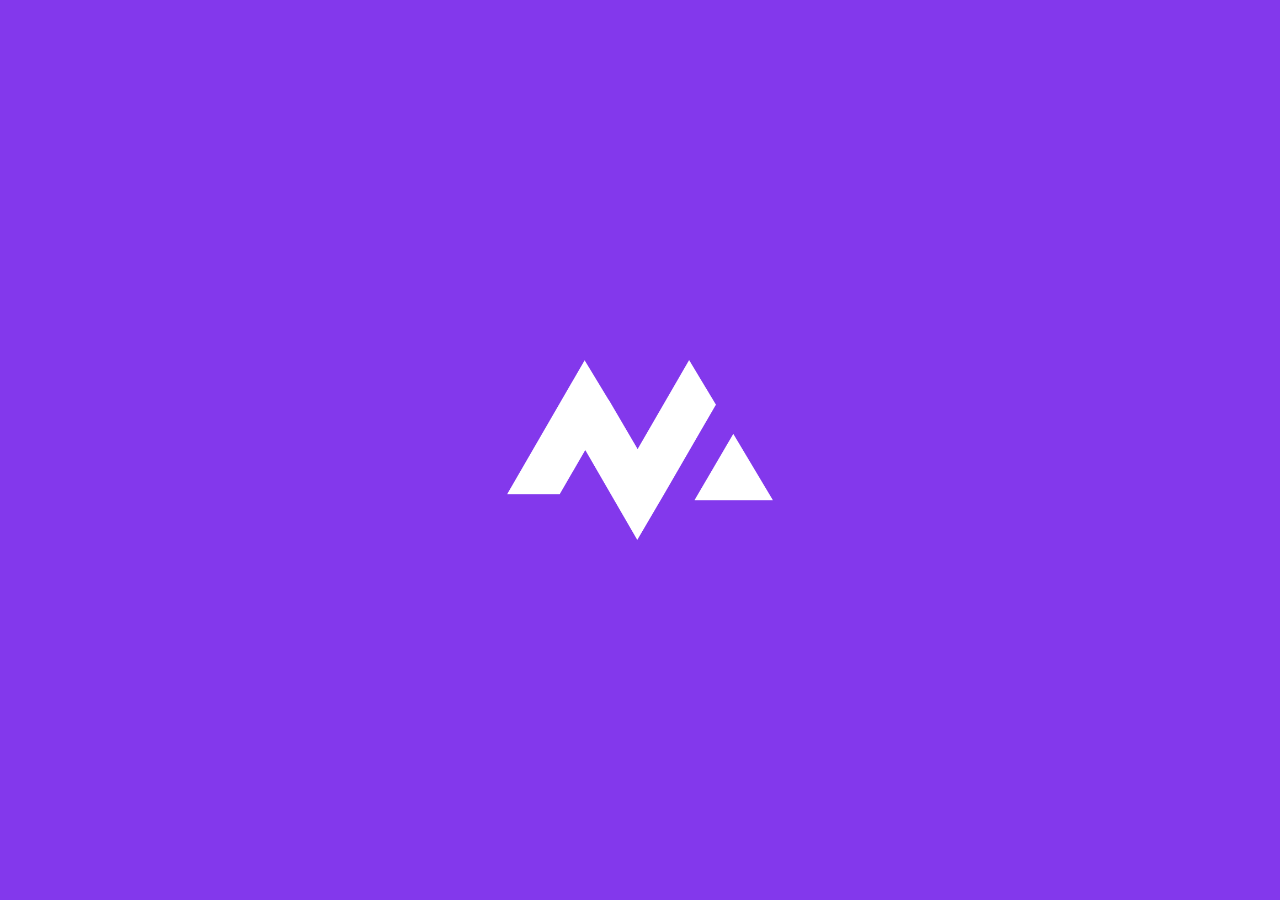
<file: index.html>
<!DOCTYPE html>
<html lang="en">
<head>
  <link rel="shortcut icon" type="image/png" href="./Logos/favicon.png">
  <meta charset="UTF-8">
  <meta name="viewport" content="width=device-width, initial-scale=1.0">
  <link href="https://unpkg.com/aos@2.3.1/dist/aos.css" rel="stylesheet">
  <link rel="stylesheet" href="automation.css">
  <link rel="stylesheet" href="style.css">
  <title>TUDOR MONROE</title>
</head>
<body>

<div class="landingpage" id="landingpage">

  <header>
    <a href="projects.html" class="leftup">PROJECTS</a>
    <a href="collaborations.html" class="midup">COLLABORATIONS</a>
    <a href="#" class="rightup"><div class="date" id="time"></div></a>
  </header>

  <section class="page">


  <div class="logobun">
    <h1 class="tudor2">TUDOR MONROE</h1>
    <h1 class="tudor1">TUDOR MONROE</h1>
    <h1 class="tudor3">TUDOR MONROE</h1>
    <h1 class="tudor4">TUDOR MONROE</h1>
    <h1 class="tudor5">TUDOR MONROE</h1>
  </div>



  <div class="year">
    <h3><strike>2020</strike></h3>
  </div>

  <div class="outnow">
    <marquee>Out Now - My Way feat Moe Alka & Zamien</marquee>
  </div>
  </section>


  <footer>
    <a href="about.html" class="leftdown">ABOUT ME</a>
    <a class="middown" href="lab.html">???THE LABORATORY???</a>
    <a href="contact.html" class="rightdown">GET IN TOUCH</a>
  </footer>
</div>

<div class="intro">
  <div class="intro-text">
    <h1 class="hide" data-aos="fade-in"
    data-aos-duration="2000">
      <img src="./Logos/favicon.png" alt="">
    </h1>
  </div>
</div>
<script src="https://unpkg.com/aos@2.3.1/dist/aos.js"></script>
<script>
  AOS.init();
</script>
<script
src="https://cdnjs.cloudflare.com/ajax/libs/gsap/3.5.1/gsap.min.js"
integrity="sha512-IQLehpLoVS4fNzl7IfH8Iowfm5+RiMGtHykgZJl9AWMgqx0AmJ6cRWcB+GaGVtIsnC4voMfm8f2vwtY+6oPjpQ=="
crossorigin="anonymous"
></script>
<script src="./javascript.js"></script>
<script src="./app.js"></script>
</body>
</html>
</file>
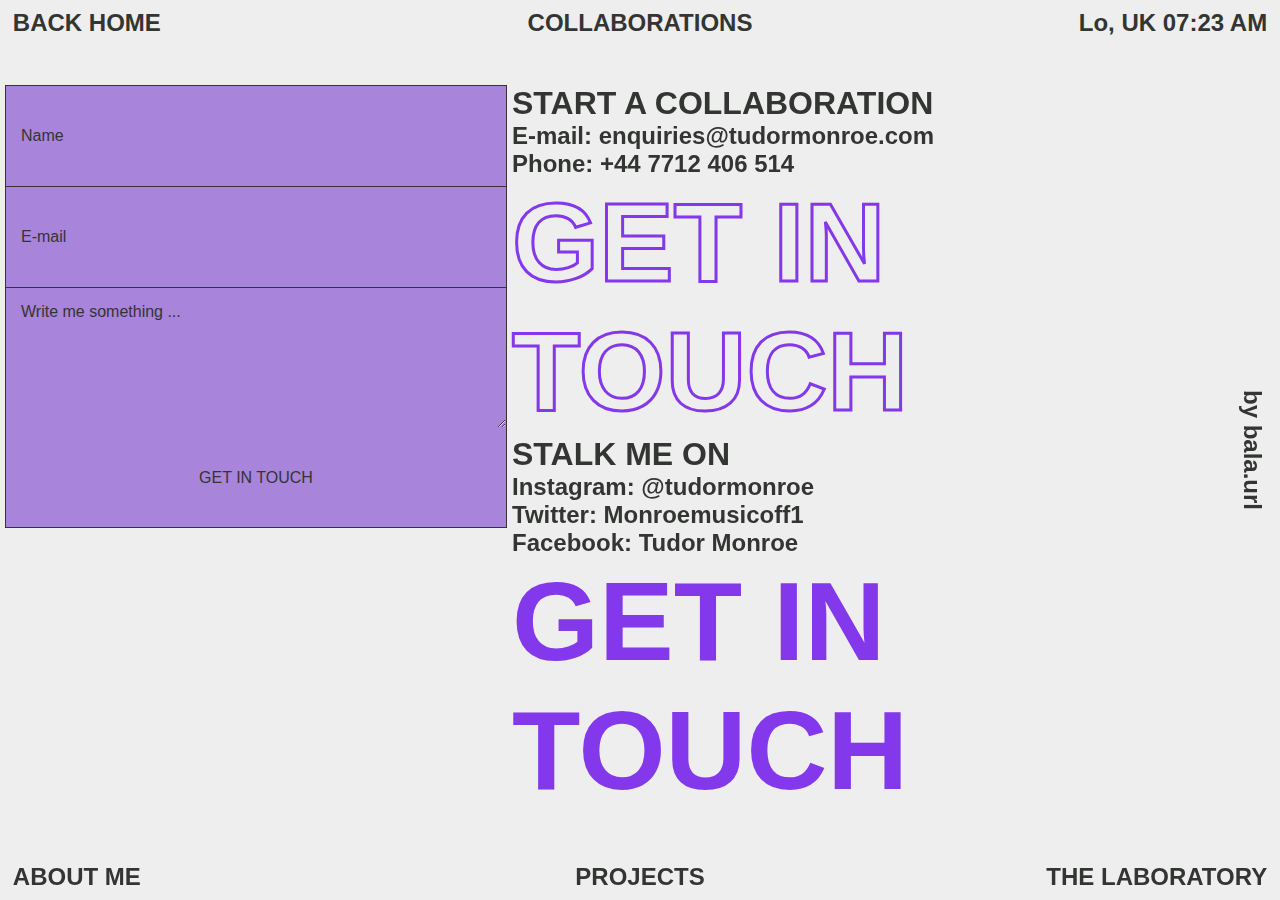
<file: contact.html>
<!DOCTYPE html>
<html lang="en">
<head>
  <link rel="shortcut icon" type="image/png" href="./Logos/favicon.png">
  <meta charset="UTF-8">
  <meta name="viewport" content="width=device-width, initial-scale=1.0">
  <link href="https://unpkg.com/aos@2.3.1/dist/aos.css" rel="stylesheet">
  <link rel="stylesheet" href="automation.css">
  <link rel="stylesheet" href="contact.css">
  <title>GET IN TOUCH</title>
</head>
<body>
  <div class="page">
    <a href="index.html" class="leftup">BACK HOME</a>
    <a href="collaborations.html" class="midup">COLLABORATIONS</a>
    <a href="#"><h3 class="rightup"><div class="date" id="time"></div></h3></a>


    <div class="contactul" data-aos="fade-up"
    data-aos-duration="2000">
      <form id="form" class="topBefore" action="https://formspree.io/f/mayloqdj" method="POST">
        <input id="name" type="text" placeholder="Name" name="name" required>
        <input id="email" type="email" placeholder="E-mail" name="email" required>
        <textarea id="message" type="message" placeholder="Write me something ..." name="message" required></textarea>
        <input id="submit" type="submit" value="GET IN TOUCH">
      </form>
    </div>

    <div class="sidetext" data-aos="fade-up"
    data-aos-duration="2000">
      <div class="collaboration">
        <h1>START A COLLABORATION</h1>
        <a href="mailto: enquiries@tudormonroe.com" target="_blank"><h3>E-mail: enquiries@tudormonroe.com</h3></a>
        <a href="tel:+44 7712 406 514" target="_blank"><h3>Phone: +44 7712 406 514</h3></a>

      </div>

      <h1 class="touch1">GET IN TOUCH</h1>

      <div class="stalk">
        <h1>STALK ME ON</h1>
        <a href="https://www.instagram.com/tudormonroe/?hl=en" target="_blank"><h3>Instagram: @tudormonroe</h3></a>
        <a href="https://twitter.com/Monroemusicoff1" target="_blank"><h3>Twitter: Monroemusicoff1</h3></a>
        <a href="https://www.facebook.com/tudor.monroe" target="_blank"><h3>Facebook: Tudor Monroe</h3></a>
      </div>

      <h1 class="touch2"> GET IN TOUCH</h1>
    </div>


    <div class="year">
      <a href="https://balanmihai.github.io/balaurl.work/"><h3>by bala.url</h3></a>
    </div>

    <a href="about.html"class="leftdown">ABOUT ME</a>
    <a href="projects.html" class="middown">PROJECTS</a>
    <a href="lab.html" class="rightdown">THE LABORATORY</a>
  </div>
  <script src="./javascript.js"></script>
  <script src="https://unpkg.com/aos@2.3.1/dist/aos.js"></script>
  <script>
    AOS.init();
  </script>
</body>
</html>
</file>
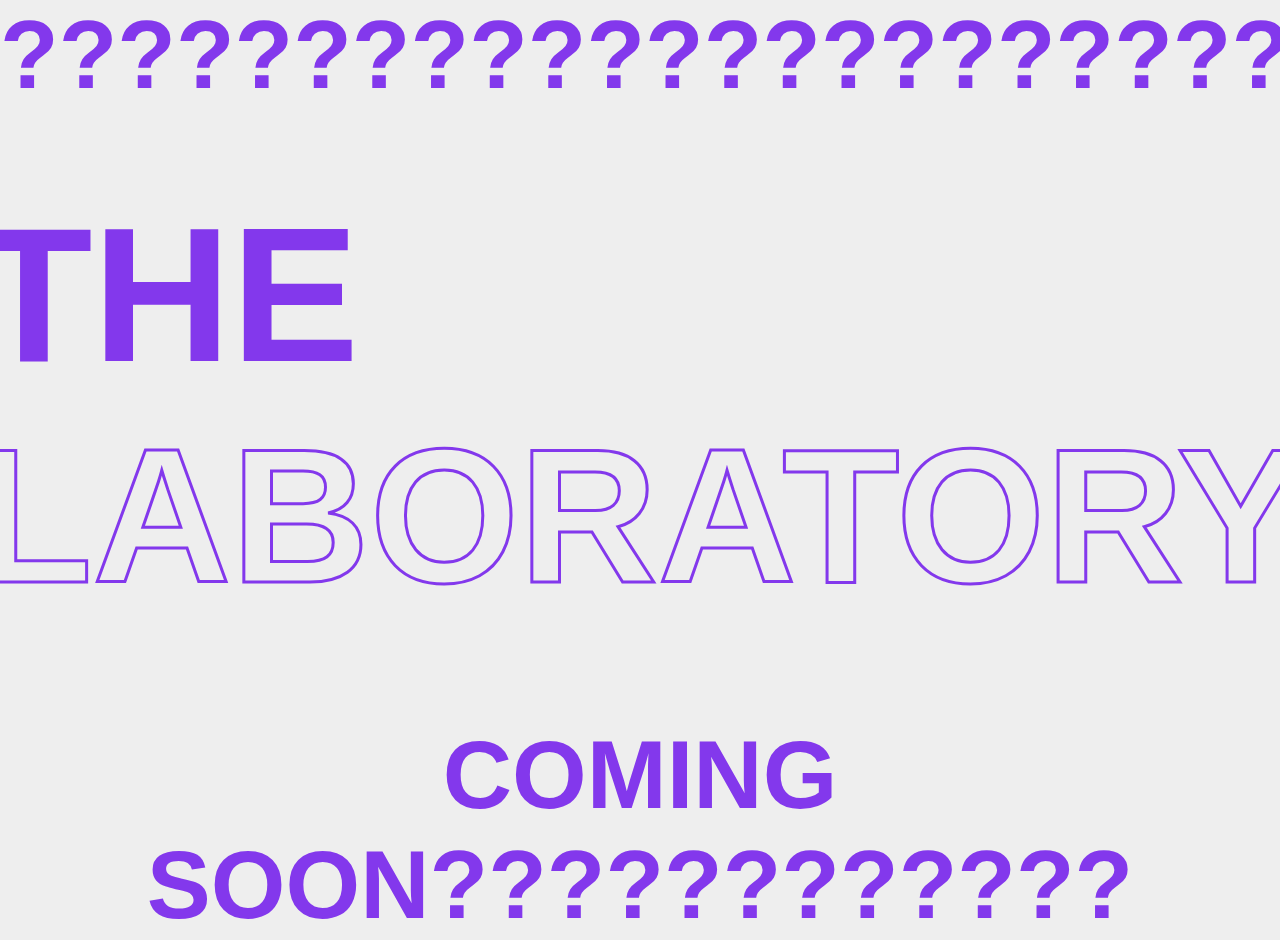
<file: lab.html>
<!DOCTYPE html>
<html lang="en">
<head>
  <meta charset="UTF-8">
  <meta name="viewport" content="width=device-width, initial-scale=1.0">
  <link rel="stylesheet" href="lab.css">
  <title>THE LABORATORY</title>
</head>
<body>
<div class="page">
  <header><h1>??????????????????????????</h1></header>
  <main>
    <a href="index.html">
    <h1 class="text1">THE</h1>
    <h1 class="text2">LABORATORY</h1>
    </a>
  </main>
  <footer><h1>COMING SOON????????????</h1>
  </footer>
</div>
</body>
</html>
</file>
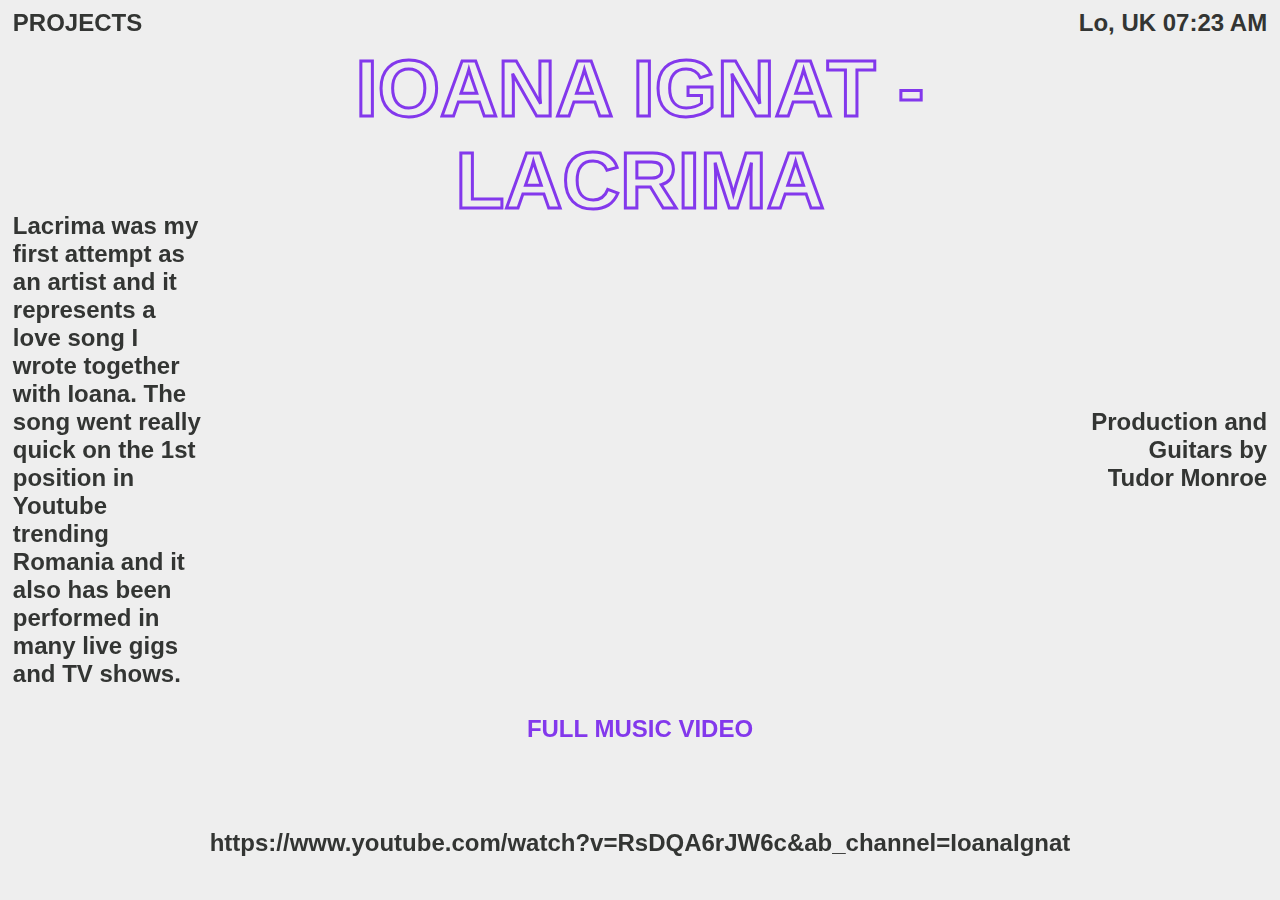
<file: lacrima.html>
<!DOCTYPE html>
<html lang="en">
<head>
  <meta charset="UTF-8">
  <meta name="viewport" content="width=device-width, initial-scale=1.0">
  <link href="https://unpkg.com/aos@2.3.1/dist/aos.css" rel="stylesheet">
  <link rel="stylesheet" href="insideprojects.css">
  <title>IOANA IGNAT - LACRIMA</title>
</head>
<body>
  <div class="page">
    <a href="projects.html" class="back">PROJECTS</a>
    <div class="left" data-aos="fade-right"
    data-aos-duration="2000">
      <h1>Lacrima was my first attempt as an artist and it represents a love song I wrote together with Ioana.  The song went really quick on the 1st position in Youtube trending Romania and it also has been performed in many live gigs and TV shows.</h1>
    </div>
    <div class="center" data-aos="fade-up"
    data-aos-duration="2000">
      <h1 class="title">IOANA IGNAT - LACRIMA</h1>
      <iframe width="560" height="315" src="https://www.youtube.com/embed/RsDQA6rJW6c" frameborder="0" allow="accelerometer; autoplay; clipboard-write; encrypted-media; gyroscope; picture-in-picture" allowfullscreen></iframe>
      <a class="fullvideo" href="https://www.youtube.com/watch?v=RsDQA6rJW6c&ab_channel=IoanaIgnat" target="blank">FULL MUSIC VIDEO</a>
      <a href="https://www.youtube.com/watch?v=RsDQA6rJW6c&ab_channel=IoanaIgnat" target="blank">https://www.youtube.com/watch?v=RsDQA6rJW6c&ab_channel=IoanaIgnat</a>

    </div>
    <div class="right" >
      <a href="#"><h3 class="rightup"><div class="date" id="time"></div></h3></a>
      <div data-aos="fade-left"     
      data-aos-offset="10"
      data-aos-duration="2000">
      <h1>Production and Guitars by</h1>
      <h1>Tudor Monroe</h1>
      </div>
    </div>

  </div>
  <script src="./javascript.js"></script>
  <script src="https://unpkg.com/aos@2.3.1/dist/aos.js"></script>
<script>
  AOS.init();
</script>
</body>
</html>
</file>
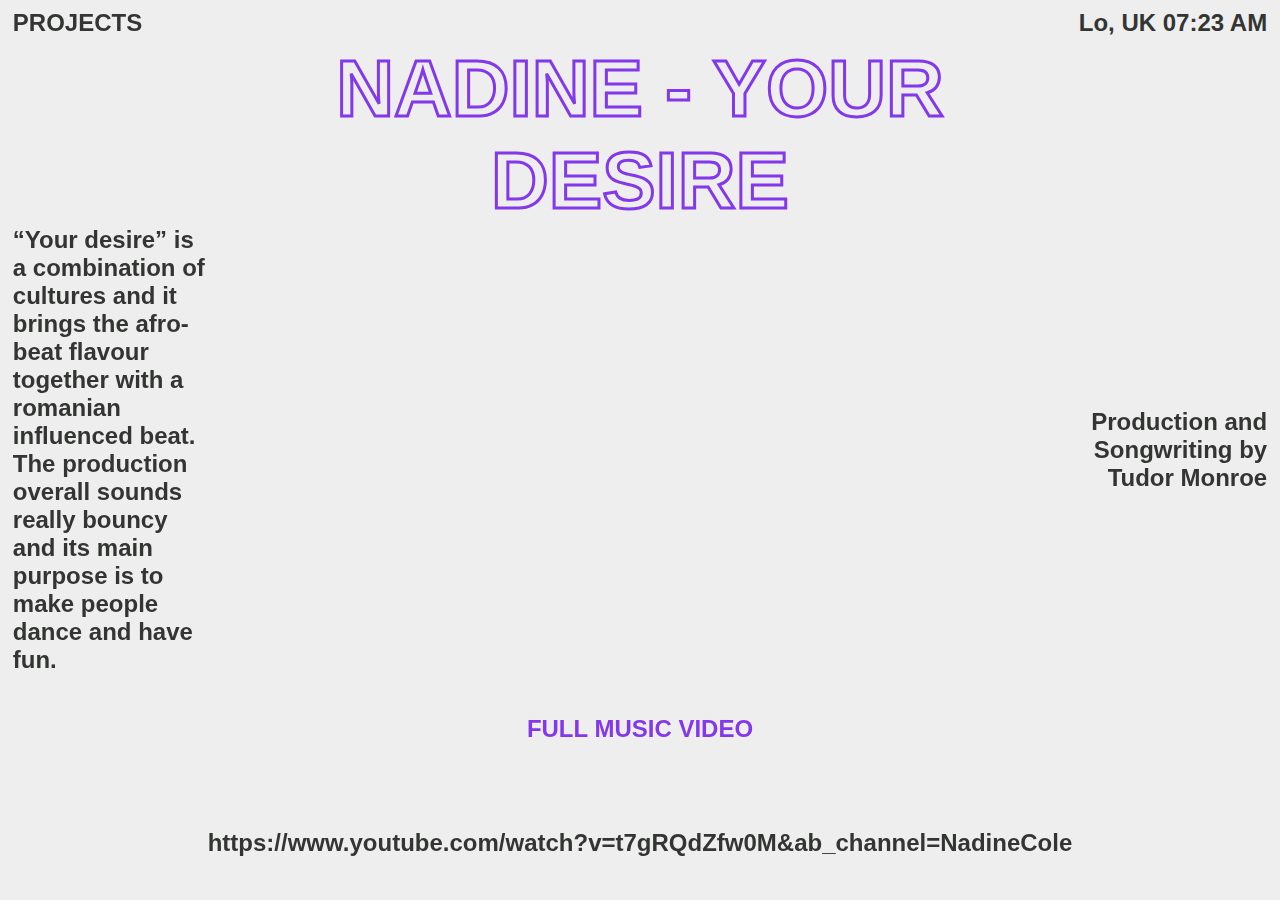
<file: nadine.html>
<!DOCTYPE html>
<html lang="en">
<head>
  <link rel="shortcut icon" type="image/png" href="./Logos/favicon.png">
  <meta charset="UTF-8">
  <meta name="viewport" content="width=device-width, initial-scale=1.0">
  <link href="https://unpkg.com/aos@2.3.1/dist/aos.css" rel="stylesheet">
  <link rel="stylesheet" href="insideprojects.css">
  <title>NADINE - YOUR DESIRE</title>
</head>
<body>
  <div class="page">
    <a href="projects.html" class="back">PROJECTS</a>
    <div class="left" data-aos="fade-right"
    data-aos-duration="2000">
      <h1>“Your desire” is a combination of cultures and it brings the afro-beat flavour together with a romanian influenced beat. The production overall sounds really bouncy and its main purpose is to make people dance and have fun.</h1>
    </div>
    <div class="center" data-aos="fade-up"
    data-aos-duration="2000">
      <h1 class="title">NADINE - YOUR DESIRE</h1>
      <iframe width="560" height="315" src="https://www.youtube.com/embed/t7gRQdZfw0M" frameborder="0" allow="accelerometer; autoplay; clipboard-write; encrypted-media; gyroscope; picture-in-picture" allowfullscreen></iframe>
      <a class="fullvideo" href="https://www.youtube.com/watch?v=t7gRQdZfw0M&ab_channel=NadineCole" target="blank">FULL MUSIC VIDEO</a>
      <a href="https://www.youtube.com/watch?v=t7gRQdZfw0M&ab_channel=NadineCole" target="blank">https://www.youtube.com/watch?v=t7gRQdZfw0M&ab_channel=NadineCole</a>

    </div>
    <div class="right">
      <a href="#"><h3 class="rightup"><div class="date" id="time"></div></h3></a>
      <div data-aos="fade-left"     
      data-aos-offset="10"
      data-aos-duration="2000">
      <h1>Production and Songwriting by</h1>
      <h1>Tudor Monroe</h1>
      </div>
    </div>

  </div>
  <script src="./javascript.js"></script>
  <script src="https://unpkg.com/aos@2.3.1/dist/aos.js"></script>
  <script>
    AOS.init();
  </script>
</body>
</html>
</file>
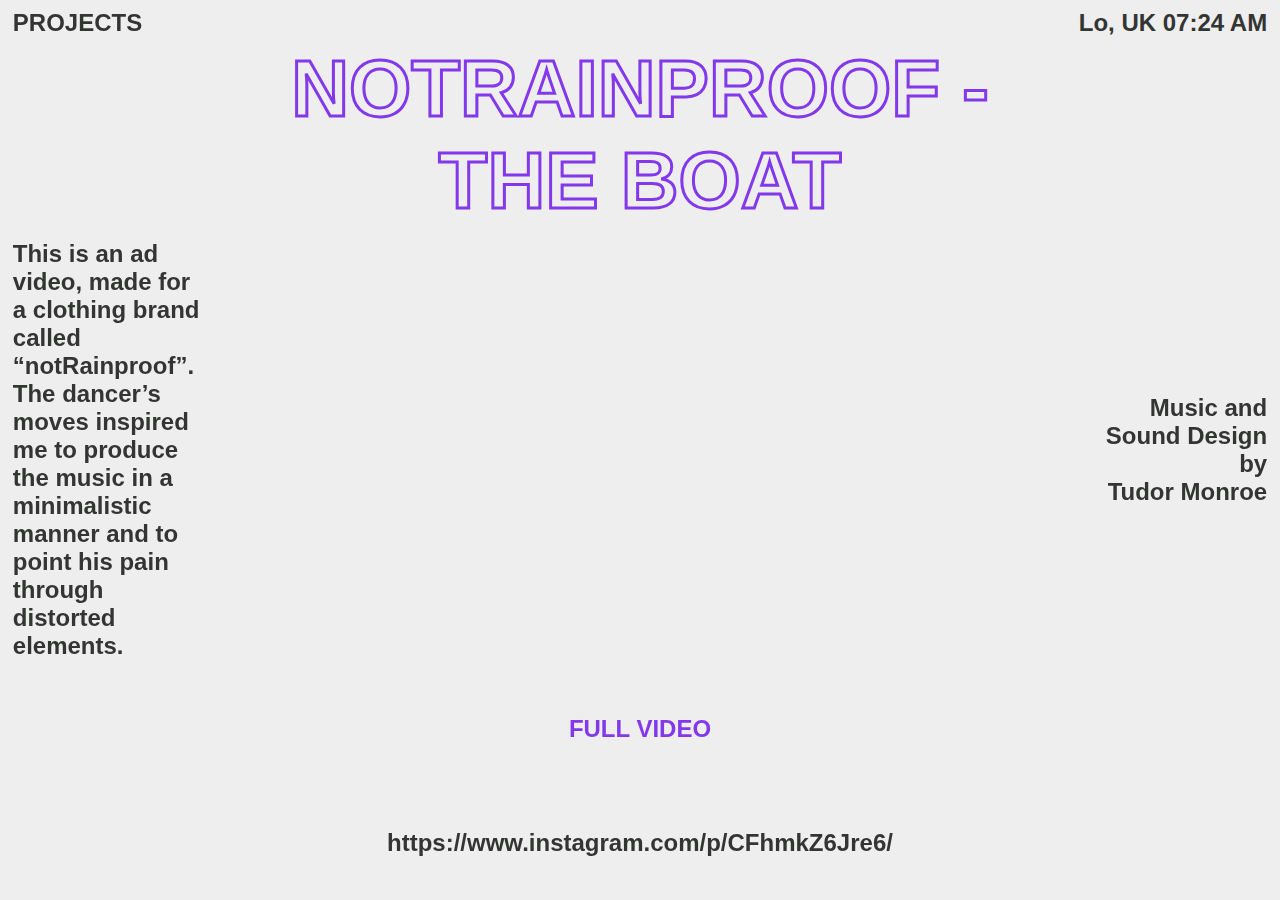
<file: notrainproof.html>
<!DOCTYPE html>
<html lang="en">
<head>
  <link rel="shortcut icon" type="image/png" href="./Logos/favicon.png">
  <meta charset="UTF-8">
  <meta name="viewport" content="width=device-width, initial-scale=1.0">
  
  <link href="https://unpkg.com/aos@2.3.1/dist/aos.css" rel="stylesheet">
  <link rel="stylesheet" href="insideprojects.css">
  <title>NOTRAINPROOF</title>
</head>
<body>
  <div class="page">
    <a href="projects.html" class="back">PROJECTS</a>
    <div class="left" data-aos="fade-right"
    data-aos-duration="2000">
      <h1>This is an ad video, made for a clothing brand called “notRainproof”. The dancer’s moves inspired me to produce the music in a minimalistic manner and to point his pain through distorted elements.</h1>

    </div>
    <div class="center" data-aos="fade-up"
    data-aos-duration="2000">
      <h1 class="title">NOTRAINPROOF - THE BOAT</h1>
      <iframe src="https://player.vimeo.com/video/464934919" width="560" height="315" frameborder="0" allow="autoplay; fullscreen" allowfullscreen></iframe>
      <a class="fullvideo" href="https://www.instagram.com/p/CFhmkZ6Jre6/" target="blank">FULL VIDEO</a>
      <a href="https://www.instagram.com/p/CFhmkZ6Jre6/" target="blank">https://www.instagram.com/p/CFhmkZ6Jre6/</a>

    </div>
    <div class="right">
      <a href="#"><h3 class="rightup"><div class="date" id="time"></div></h3></a>
      <div data-aos="fade-left"     
      data-aos-offset="10"
      data-aos-duration="2000">
      <h1>Music and Sound Design by</h1>
      <h1>Tudor Monroe</h1>
    </div>
    </div>

  <script src="./javascript.js"></script>
  <script src="https://unpkg.com/aos@2.3.1/dist/aos.js"></script>
<script>
  AOS.init();
</script>
</body>
</html>
</file>
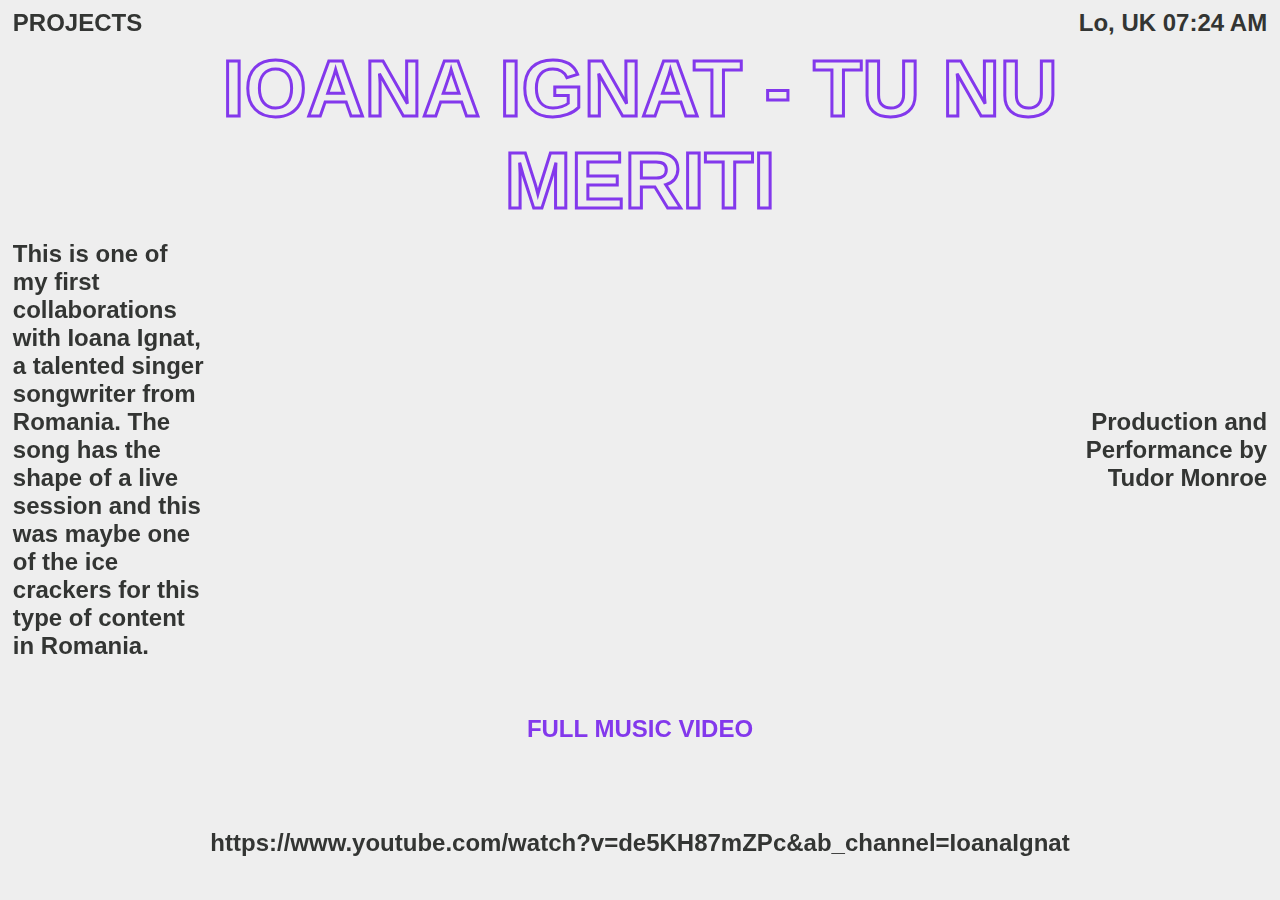
<file: numeriti.html>
<!DOCTYPE html>
<html lang="en">
<head>
  <link rel="shortcut icon" type="image/png" href="./Logos/favicon.png">
  <meta charset="UTF-8">
  <meta name="viewport" content="width=device-width, initial-scale=1.0">
  <link href="https://unpkg.com/aos@2.3.1/dist/aos.css" rel="stylesheet">
  <link rel="stylesheet" href="insideprojects.css">
  <title>IOANA IGNAT - TU NU MERITI</title>
</head>
<body>
  <div class="page">
    <a href="projects.html" class="back">PROJECTS</a>
    <div class="left" data-aos="fade-right"
    data-aos-duration="2000">
      <h1>This is one of my first collaborations with Ioana Ignat, a talented singer songwriter  from Romania. The song has the shape of a live session and this was maybe one of the ice crackers for this type of content in Romania. </h1>
    </div>
    <div class="center" data-aos="fade-up"
    data-aos-duration="2000">
      <h1 class="title">IOANA IGNAT - TU NU MERITI</h1>
      <iframe width="560" height="315" src="https://www.youtube.com/embed/de5KH87mZPc" frameborder="0" allow="accelerometer; autoplay; clipboard-write; encrypted-media; gyroscope; picture-in-picture" allowfullscreen></iframe>
      <a class="fullvideo" href="https://www.youtube.com/watch?v=de5KH87mZPc&ab_channel=IoanaIgnat" target="blank">FULL MUSIC VIDEO</a>
      <a href="https://www.youtube.com/watch?v=de5KH87mZPc&ab_channel=IoanaIgnat" target="blank">https://www.youtube.com/watch?v=de5KH87mZPc&ab_channel=IoanaIgnat</a>

    </div>
    <div class="right">
      <a href="#"><h3 class="rightup"><div class="date" id="time"></div></h3></a>
      <div data-aos="fade-left"     
      data-aos-offset="10"
      data-aos-duration="2000">
      <h1>Production and Performance by</h1>
      <h1>Tudor Monroe</h1>
      </div>
    </div>

  </div>
  <script src="./javascript.js"></script>
  <script src="https://unpkg.com/aos@2.3.1/dist/aos.js"></script>
  <script>
    AOS.init();
  </script>
</body>
</html>
</file>
<file: automation.css>
*,*::before,*::after{
  margin:0;
  padding: 0;
  list-style: none;
}

@import url('https://fonts.googleapis.com/css2?family=Roboto:ital,wght@0,400;0,500;0,900;1,900&display=swap');

a:hover{
  color: #8338EC;
}

html{
  cursor:url('./Pictures/cursor.png'), auto;
  overflow: hidden;
}

h1, h3, a{
  font-family: 'Roboto', sans-serif;
  font-weight: 700;
  text-decoration: none;
  color: #333533;
  font-size: 24px;
}
</file>
<file: style.css>
*,
*::before,
*::after {
  margin: 0;
  padding: 0;
  list-style: none;
}

@import url("https://fonts.googleapis.com/css2?family=Roboto:ital,wght@0,400;0,500;0,900;1,900&display=swap");

html {
  overflow: hidden;
  cursor: url("./Pictures/cursor.png"), auto;
}

.intro {
  background: #8338ec;
  position: fixed;
  top: 0;
  left: 0;
  width: 100%;
  height: 100%;
  display: flex;
  justify-content: center;
  align-items: center;
}

.intro img {
  display: flex;
  justify-content: center;
  align-items: center;
  height: 20vh;
}

h1,
h3,
a {
  font-family: "Roboto", sans-serif;
  font-weight: 700;
  text-decoration: none;
  color: #333533;
  font-size: 24px;
}

.landingpage {
  background: #eeeeee;
  width: 100%;
  height: 100vh;
}

header {
  height: 7vh;
  width: 98%;
  margin: auto;
}

.page {
  height: 86vh;
  display: grid;
  grid-template-columns: 1fr 1fr 1fr;
}

.recentwork {
  grid-column: 1/4;
  align-self: center;
  justify-self: center;
  text-align: center;
}

.recentworktext {
  justify-self: center;
  align-self: center;
}

.recentworktext h1 {
  font-size: 10em;
  color: #8338ec;
}

/* LOGO */
.tudor1 {
  color: #8338ec;
  font-size: 9em;
  position: absolute;
  top: 17%;
  left: 18%;
}

.tudor2 {
  position: absolute;
  top: 25%;
  left: 15%;
  color: #eeeeee;
  font-size: 9em;
  -webkit-text-stroke: 4px #8338ec;
}
.tudor3 {
  position: absolute;
  top: 35%;
  left: 10%;
  color: #eeeeee;
  font-size: 9em;
  -webkit-text-stroke: 4px #8338ec;
}
.tudor4 {
  position: absolute;
  top: 45%;
  left: 5%;
  color: #eeeeee;
  font-size: 9em;
  -webkit-text-stroke: 4px #8338ec;
}
.tudor5 {
  position: absolute;
  top: 55%;
  left: 15%;
  color: #eeeeee;
  font-size: 9em;
  -webkit-text-stroke: 4px #8338ec;
}

.tudor1:hover {
  color: #eeeeee;
  -webkit-text-stroke: 4px #8338ec;
}

.tudor2:hover,
.tudor3:hover,
.tudor4:hover,
.tudor5:hover {
  color: #8338ec;
  -webkit-text-stroke: 0px #8338ec;
}

.year {
  grid-column: 1/2;
  position: absolute;
  right: 0%;
  top: 50%;
  transform: translateY(-50%);
}

.year h3 {
  transform: rotate(-270deg);
}

.outnow {
  grid-column: 1/2;
  position: absolute;
  left: -18%;
  top: 50%;
  transform: translateY(-50%);
}
.outnow marquee {
  font-family: "Roboto", sans-serif;
  font-weight: 700;
  text-decoration: none;
  font-size: 2em;
  color: #8338ec;
  transform: rotate(-90deg);
}

#playlist {
  grid-column: 1/2;
  justify-content: center;
  align-items: center;
}

#playlist li a {
  text-decoration: none;
  color: #333533;
}

#playlist .current-song a {
  color: #8338ec;
}

#audioPlayer {
  width: 30vw;
}

.leftup {
  position: absolute;
  top: 1%;
  left: 1%;
}
.midup {
  position: absolute;
  top: 1%;
  left: 50%;
  transform: translateX(-50%);
}
.rightup {
  position: absolute;
  top: 1%;
  right: 1%;
}

#time {
  text-align: right;
}

.leftdown {
  position: absolute;
  bottom: 1%;
  left: 1%;
}
.middown {
  position: absolute;
  bottom: 1%;
  left: 50%;
  transform: translateX(-50%);
  font-size: 2em;
}

.rightdown {
  position: absolute;
  bottom: 1%;
  right: 1%;
}

footer {
  height: 7vh;
  width: 98%;
  margin: auto;
  display: flex;
  justify-content: space-between;
  align-items: center;
}

@media (min-aspect-ratio: 16/9) {
  #videoBG {
    width: 100%;
    height: auto;
  }
}
@media (max-aspect-ratio: 16/9) {
  #videoBG {
    width: auto;
    height: 100%;
  }
}
@media (max-width: 767px) {
  .landingpage {
    background: #eeeeee;
    width: 100%;
    min-height: 100vh;
  }

  body {
    overflow: hidden;
  }
  #videoBG {
    display: none;
  }

  a,
  h3,
  h1 {
    font-size: 1em;
    font-family: "Roboto", sans-serif;
    font-weight: 700;
    text-decoration: none;
    color: #333533;
  }

  .rightup {
    display: none;
  }

  .midup {
    all: initial;
    position: absolute;
    top: 1%;
    right: 1%;
    font-size: 1em;
    font-family: "Roboto", sans-serif;
    font-weight: 700;
    color: #333533;
    cursor: pointer;
  }

  .year {
    display: none;
  }

  .logo {
    display: inline-flex;
  }

  .tudor1 {
    color: #8338ec;
    font-size: 4em;
    position: absolute;
    top: 16%;
    left: 10%;
  }

  .tudor2 {
    position: absolute;
    top: 25%;
    left: 1%;
    color: #eeeeee;
    font-size: 4em;
    -webkit-text-stroke: 2px #8338ec;
  }
  .tudor3 {
    position: absolute;
    top: 35%;
    left: 10%;
    color: #eeeeee;
    font-size: 4em;
    -webkit-text-stroke: 2px #8338ec;
  }
  .tudor4 {
    display: inline-block;
    position: absolute;
    top: 45%;
    left: 5%;
    color: #eeeeee;
    font-size: 4em;
    -webkit-text-stroke: 2px #8338ec;
  }
  .tudor5 {
    position: absolute;
    top: 55%;
    left: 10%;
    color: #eeeeee;
    font-size: 4em;
    -webkit-text-stroke: 2px #8338ec;
  }

  .outnow {
    position: absolute;
    width: 100vw;
    top: 85%;
    left: 50%;
    transform: translateX(-50%);
  }
  .outnow marquee {
    font-family: "Roboto", sans-serif;
    font-weight: 700;
    text-decoration: none;
    font-size: 1em;
    color: #333533;
    transform: rotate(0deg);
  }

  .middown {
    white-space: nowrap;
    overflow: hidden;
    text-overflow: ellipsis;
    font-size: 1em;
    position: absolute;
    bottom: 7%;
  }
}
</file>
<file: contact.css>
*,*::before,*::after{
  margin:0;
  padding: 0;
  list-style: none;
}

@import url('https://fonts.googleapis.com/css2?family=Roboto:ital,wght@0,400;0,500;0,900;1,900&display=swap');

html{
  scroll-behavior: smooth;
  cursor:url('./Pictures/cursor.png'), auto;
}

::-webkit-scrollbar {
  display: none;
}


h1, h3, a, p{
  font-family: 'Roboto', sans-serif;
  font-weight: 700;
  text-decoration: none;
  color: #333533;
  font-size: 24px;
}

.page{
  height: 100vh;
  background: #EEEEEE;
  display: grid;
  grid-template-columns: 40% 60%;
}

.leftup{
  z-index: 10;
  position: absolute;
  top: 1%;
  left: 1%;
}
.midup{
  position: absolute;
  top: 1%;
  left: 50%;
  transform: translateX(-50%);
}
.rightup{
  z-index: 10;
  position: absolute;
  top: 1%;
  right: 1%;
}


.year{
  grid-column: 1/2;
  position: absolute;
  right: -2.5%;
  top: 50%;
  transform: translateY(-50%);
}
.year h3{
  transform: rotate(-270deg);
}

.year h3:hover{
  color: #8338EC;
}


.sidetext{
  grid-column: 2/3;
  text-align: left;
  justify-content: center;
  align-items: center;
}

.collaboration h1 , .stalk h1{
  font-size: 2em;
}

.collaboration h3:hover, .stalk h3:hover{
  color: #8338EC;
}

.touch1{
  font-size: 7em;
  color: #EEEEEE;
  -webkit-text-stroke: 3px #8338EC;
}

.touch1:hover{
  color: #8338EC;
}

.touch2{
  font-size: 7em;
  color: #8338EC;
}

.touch2:hover{
  color: #EEEEEE;
  -webkit-text-stroke: 3px #8338EC;
}



.leftdown{
  position: absolute;
  bottom: 1%;
  left: 1%;
}
.middown{
  position: absolute;
  bottom: 1%;
  left: 50%;
  transform: translateX(-50%);
}
.rightdown{
  position: absolute;
  bottom: 1%;
  right: 1%;
}


.contactul{
  text-align: center;
  display: inline-block;
  grid-column: 1/2;
  align-items: center;
  justify-content: center;
}

input::-webkit-input-placeholder, textarea::-webkit-input-placeholder {
  color: #aca49c;
  /* font-size: 0.875em; */
}

input:focus::-webkit-input-placeholder, textarea:focus::-webkit-input-placeholder {
  color: #bbb5af;
}

input::-moz-placeholder, textarea::-moz-placeholder {
  color: #a96a2a;
  /* font-size: 0.875em; */
}

input:focus::-moz-placeholder, textarea:focus::-moz-placeholder {
  color: #bbb5af;
}

input::placeholder, textarea::placeholder {
  color: #333533;
  /* font-size: 0.875em; */
}

input:focus::placeholder, textarea:focus:placeholder {
  color: #bbb5af;
}

input::-ms-placeholder, textarea::-ms-placeholder {
  color: #aca49c;
  /* font-size: 0.875em; */
}

input:focus::-ms-placeholder, textarea:focus::-ms-placeholder {
  color: #bbb5af;
}

/* on hover placeholder */

input:hover::-webkit-input-placeholder, textarea:hover::-webkit-input-placeholder {
  color: #333533;
  /* font-size: 0.875em; */
}

input:hover:focus::-webkit-input-placeholder, textarea:hover:focus::-webkit-input-placeholder {
  color: #cbc6c1;
}

input:hover::-moz-placeholder, textarea:hover::-moz-placeholder {
  color: #333533;
  /* font-size: 0.875em; */
}

input:hover:focus::-moz-placeholder, textarea:hover:focus::-moz-placeholder {
  color: #cbc6c1;
}

input:hover::placeholder, textarea:hover::placeholder {
  color: #e2dedb;
  /* font-size: 0.875em; */
}

input:hover:focus::placeholder, textarea:hover:focus::placeholder {
  color: #cbc6c1;
}

input:hover::placeholder, textarea:hover::placeholder {
  color: #e2dedb;
  /* font-size: 0.875em; */
}

input:hover:focus::-ms-placeholder, textarea:hover:focus:-ms-placeholder {
  color: #cbc6c1;
}

input {
  font-size: 1em;
  width: 470px;
  height: 100px;
  padding: 0px 15px 0px 15px;
  
  background: #a884da;
  outline: none;
  color: #726659;
  
  border: solid 1px #333533;
  border-bottom: none;
  
  transition: all 0.3s ease-in-out;
  -webkit-transition: all 0.3s ease-in-out;
  -moz-transition: all 0.3s ease-in-out;
  -ms-transition: all 0.3s ease-in-out;
}

input:hover {
  background: #8338EC;
  color: #e2dedb;
}

textarea {
  width: 470px;
  max-width: 470px;
  height: 110px;
  max-height: 110px;
  padding: 15px;
  
  background: #a884da;
  outline: none;
  
  color: #726659;
  font-family: 'Lato', sans-serif;
  font-size: 1em;
  
  border: solid 1px #333533;
  
  transition: all 0.3s ease-in-out;
  -webkit-transition: all 0.3s ease-in-out;
  -moz-transition: all 0.3s ease-in-out;
  -ms-transition: all 0.3s ease-in-out;
}

textarea:hover {
  background: #8338EC;
  color: #333533;
}

#submit {
  width: 502px;
  
  padding: 0;
  margin: -5px 0px 0px 0px;
  /* font-size: 0.875em; */
  color: #333533;
  
  outline:none;
  cursor: pointer;
  
  border: solid 1px #333533;
  border-top: none;
}

#submit:hover {
  color: #e2dedb;
}




@media screen and (max-width:960px) {
  a, h3, h1{
    font-size: 1em;
    font-family: 'Roboto', sans-serif;
    font-weight: 700;
    text-decoration: none;
    color: #333533;
  
  }
  
  .page{
    min-height: 100vh;
    width: 100%;
    background: #EEEEEE;
    display: grid;
    grid-template-columns: 5% 1fr 5%;
  }
  
  .sidetext{
    grid-column: 2/3;
    text-align: left;
    justify-content: center;
    align-items: center;
  }
  
  .collaboration h1 , .stalk h1{
    font-size: 1em;
  }

  .collaboration{
    padding-bottom: 1vh;
  }

  .stalk{
    text-align: right;
  }
  
  .contactul{
    padding-top: 10vh;
    text-align: center;
    display: inline-block;
    grid-column: 2/3;
    align-items: center;
    justify-content: center;
  }
  
  .rightup{
    display: none;
  }
  
  .midup{
    all: initial;
    position: absolute;
    top: 1%;
    right: 1%;
    font-size: 1em;
    font-family: 'Roboto', sans-serif;
    font-weight: 700;
    color: #333533;
    z-index: 100;
  }
  
  .middown{
    display: none;
  }


  .leftdown{
    display: none;
    /* position: absolute;
    bottom: 1%;
    left: 1%; */
  }

  .rightdown{
    display: none;
    /* position: absolute;
    bottom: 1%;
    right: 1%; */
  }

  .year{
    display: none;
  }


  .touch1, .touch2{
    display: none;
  }

  input {
    /* font-size: 0.875em; */
    width: 80vw;
    height: 50px;
    padding: 0px 15px 0px 15px;
    
    background: transparent;
    outline: none;
    color: #726659;
    background: #a884da;
    
    border: solid 1px #333533;
    border-bottom: none;
    
    transition: all 0.3s ease-in-out;
    -webkit-transition: all 0.3s ease-in-out;
    -moz-transition: all 0.3s ease-in-out;
    -ms-transition: all 0.3s ease-in-out;
  }

  
  textarea {
    width: 80vw;
    max-width: 80vw;
    height: 110px;
    max-height: 110px;
    padding: 15px;
    
    background: transparent;
    outline: none;
    background: #a884da;
    color: #EEEEEE;
    font-family: 'Lato', sans-serif;
    /* font-size: 0.875em; */
    
    border: solid 1px #333533;
    
    transition: all 0.3s ease-in-out;
    -webkit-transition: all 0.3s ease-in-out;
    -moz-transition: all 0.3s ease-in-out;
    -ms-transition: all 0.3s ease-in-out;
  }
  
  
  #submit {
    width: 90vw;
    padding: 0;
    margin: -5px 0px 0px 0px;
    color: #333533;
    outline:none;
    cursor: pointer;
    border: solid 1px #333533;
    border-top: none;
  }

}
</file>
<file: lab.css>
*,*::before,*::after{
  margin:0;
  padding: 0;
  list-style: none;
  text-decoration: none;
}

@import url('https://fonts.googleapis.com/css2?family=Roboto:ital,wght@0,400;0,500;0,900;1,900&display=swap');

html{
  background: #EEEEEE;
  scroll-behavior: smooth;
  cursor:url('./Pictures/cursor.png'), auto;
}

::-webkit-scrollbar {
  display: none;
}

.page{
  width: 100vw;
  height: 80vh;
}

header h1{
  font-family: 'Roboto', sans-serif;
  font-weight: 900;
  text-decoration: none;
  color:  #8338EC;
  font-size: 6rem;
}

header{
  text-align: center;
  height: 10vh;
}

main{
  text-align: left;
  height: 70vh;
  display: flex;
  flex-direction: column;
  justify-content: center;
  align-items: center;
}

.text1{
  font-family: 'Roboto', sans-serif;
  font-weight: 900;
  text-decoration: none;
  color:  #8338EC;
  font-size: 12rem;
}

.text2{
  font-family: 'Roboto', sans-serif;
  font-weight: 900;
  text-decoration: none;
  color: #EEEEEE;
  -webkit-text-stroke: 3px #8338EC;
  font-size: 12rem;
}

footer h1{
  font-family: 'Roboto', sans-serif;
  font-weight: 900;
  text-decoration: none;
  color:  #8338EC;
  font-size: 6rem;
}

footer{
  text-align: center;
  height: 10vh;
}


@media screen and (max-width:960px) {


  a, h3, h1{
    font-size: 1em;
    font-family: 'Roboto', sans-serif;
    font-weight: 700;
    text-decoration: none;
    color: #333533;
  }
  header h1{
    font-family: 'Roboto', sans-serif;
    font-weight: 900;
    text-decoration: none;
    color:  #8338EC;
    font-size: 2em;
  }

  .text1{
    font-family: 'Roboto', sans-serif;
    font-weight: 900;
    text-decoration: none;
    color:  #8338EC;
    font-size: 2em;
  }
  
  .text2{
    font-family: 'Roboto', sans-serif;
    font-weight: 900;
    text-decoration: none;
    color: #EEEEEE;
    -webkit-text-stroke: 2px #8338EC;
    font-size: 2em;
  }
  
  footer h1{
    font-family: 'Roboto', sans-serif;
    font-weight: 900;
    text-decoration: none;
    color:  #8338EC;
    font-size: 2em;
  }

}
</file>
<file: insideprojects.css>
*,*::before,*::after{
  margin:0;
  padding: 0;
  list-style: none;
}

@import url('https://fonts.googleapis.com/css2?family=Roboto:ital,wght@0,400;0,500;0,900;1,900&display=swap');

html{
  scroll-behavior: smooth;
  cursor: default;
  cursor:url('./Pictures/cursor.png'), auto;
  /* overflow: hidden; */
}

a:hover{
  color: #8338EC;
}

::-webkit-scrollbar {
  display: none;
}

h1, h3, a, p{
  font-family: 'Roboto', sans-serif;
  font-weight: 700;
  text-decoration: none;
  color: #333533;
  font-size: 24px;
}

.page{
  background: #EEEEEE;
  color: #333533;
  height: 100vh;
  display: grid;
  grid-template-columns: 1% 15% 68% 15% 1%;
}

.left{
  grid-column: 2/3;
  display: flex;
  flex-direction: column;
  justify-content: center;
  align-items: center;
}

.center{
  grid-column: 3/4;
  display: flex;
  flex-direction: column;
  justify-content: space-around;
  align-items: center;
  
}

.title{
  font-family: 'Roboto', sans-serif;
  font-weight: 900;
  text-decoration: none;
  color: #EEEEEE;
  -webkit-text-stroke: 3px #8338EC;
  font-size: 5rem;
  text-align: center;
}

.center img{
  width: 70%;
  display: block;
}

.fullvideo{
  color: #8338EC;
  text-align: left;
}

.right{
  text-align: right;
  grid-column: 4/5;
  display: flex;
  flex-direction: column;
  justify-content: center;
  align-items: center;
  
}

.rightup{
  position: absolute;
  top: 1%;
  right: 1%;
}

.back{
  z-index: 10;
  position: absolute;
  left: 1%;
  top: 1%;
}


@media screen and (max-width:960px) {

  .page{
    background: #EEEEEE;
    color: #333533;
    height: 150vh;
    width: 100vw;
    display: grid;
    grid-template-columns: 5% 1fr 5%;
  }
  a, h3, h1{
    font-size: 1em;
    font-family: 'Roboto', sans-serif;
    font-weight: 700;
    text-decoration: none;
    color: #333533;
  }
  
  iframe{
    width: 90vw;
  }

  .left{
    padding-top: 5vh;
    grid-column: 2/3;
    display: flex;
    flex-direction: column;
    justify-content: center;
    align-items: center;
  }
  
  .center{
    grid-column: 2/3;
    display: flex;
    flex-direction: column;
    align-items: center;
    
  }
  
  .title{
    font-family: 'Roboto', sans-serif;
    font-weight: 900;
    text-decoration: none;
    color: #EEEEEE;
    -webkit-text-stroke: 2px #8338EC;
    font-size: 2rem;
    text-align: center;
  }
  
  
  .fullvideo{
    color: #8338EC;
    text-align: left;
  }
  
  .rightup{
    position: absolute;
    top: 1%;
    right: 1%;
  }
  
  .right{
    text-align: right;
    grid-column: 2/3;
    display: flex;
    flex-direction: column;
    justify-content: center;
    align-items: center;
  }
  
  
  .back{
    position: absolute;
    left: 1%;
    top: 1%;
  }
}
</file>
